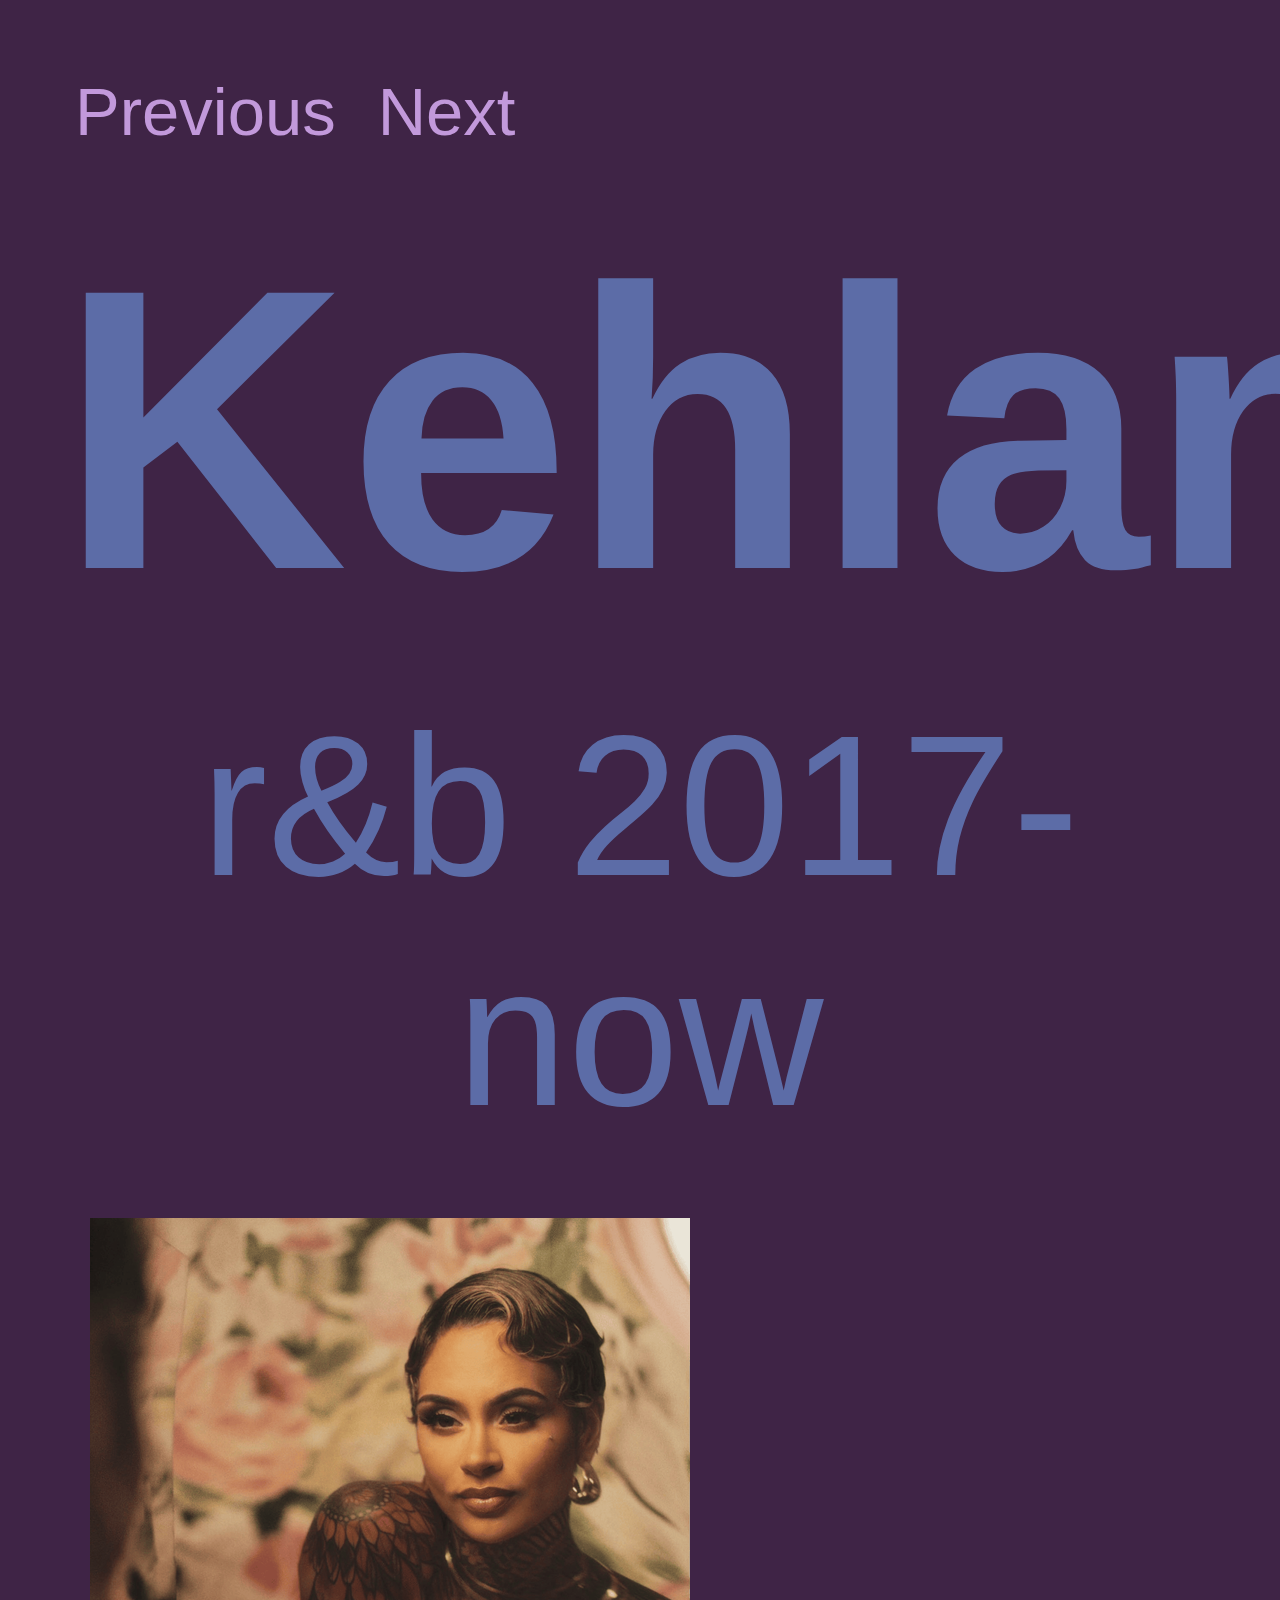
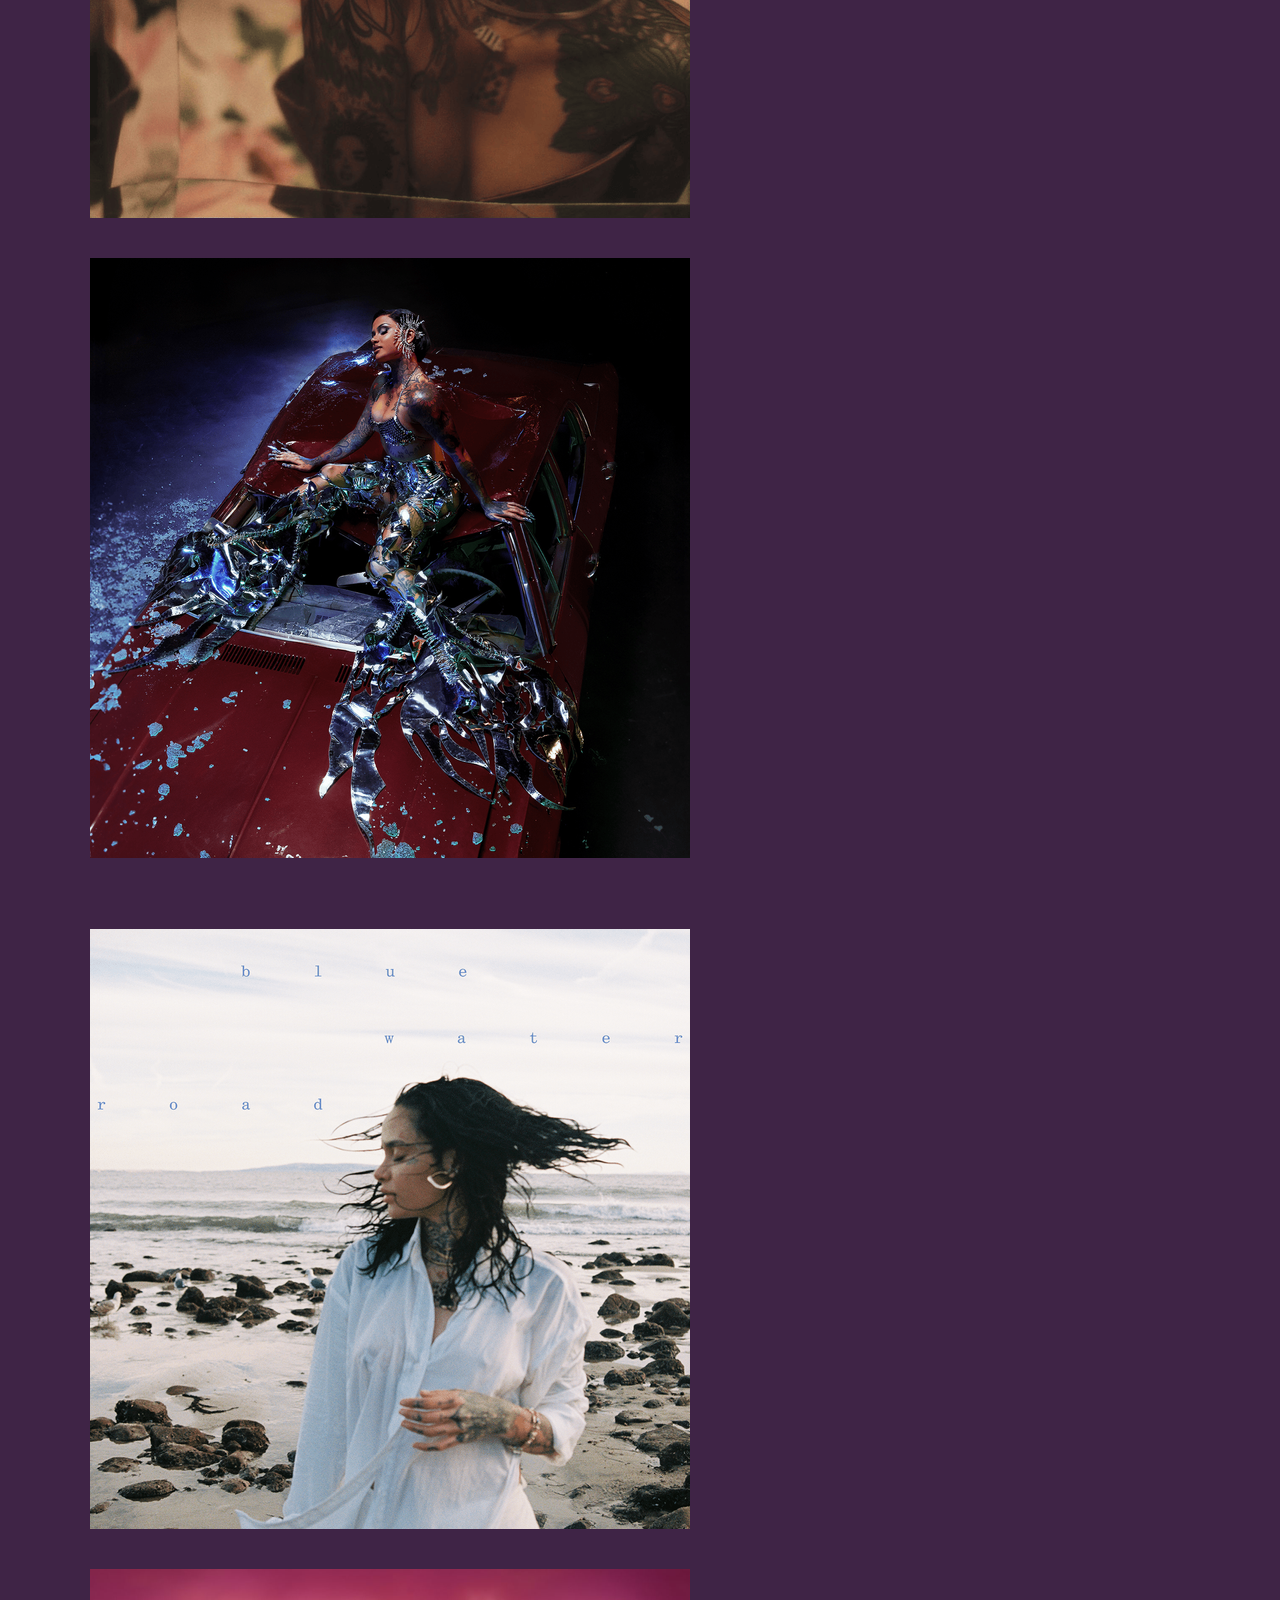
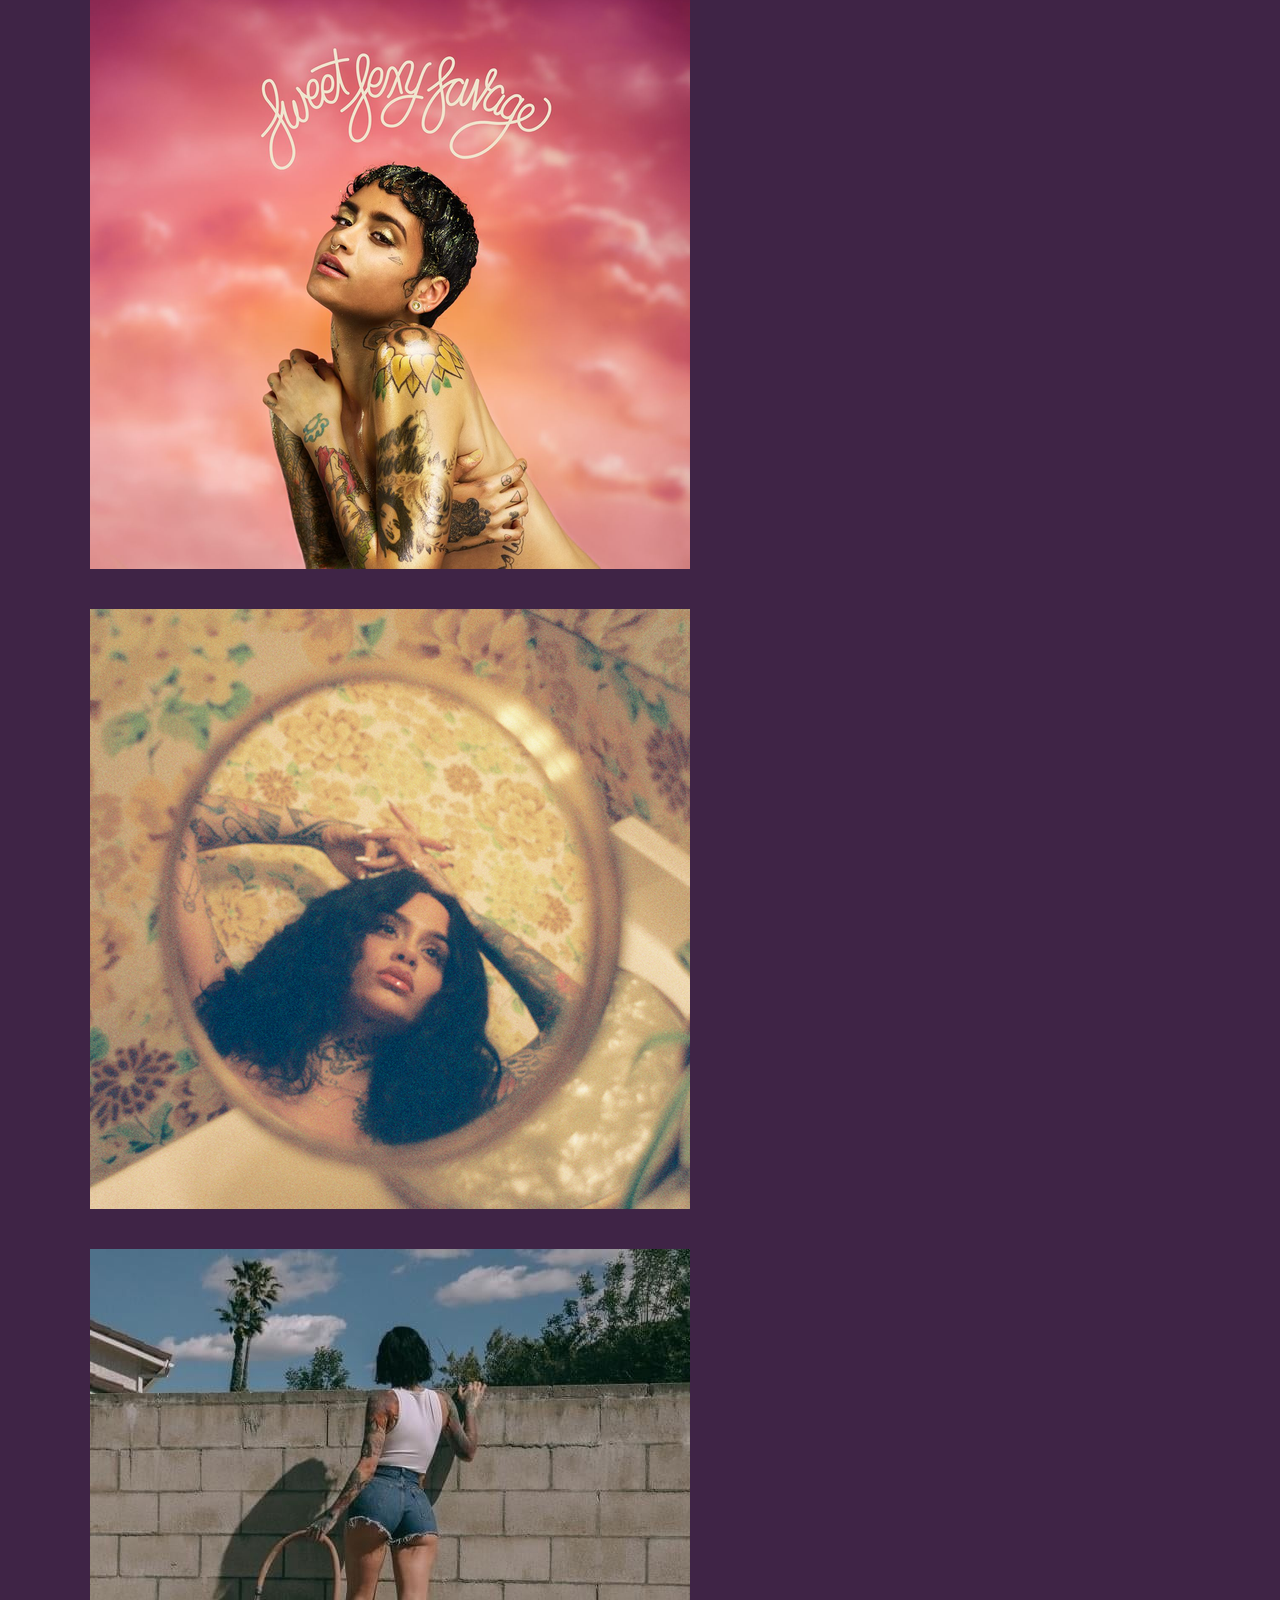
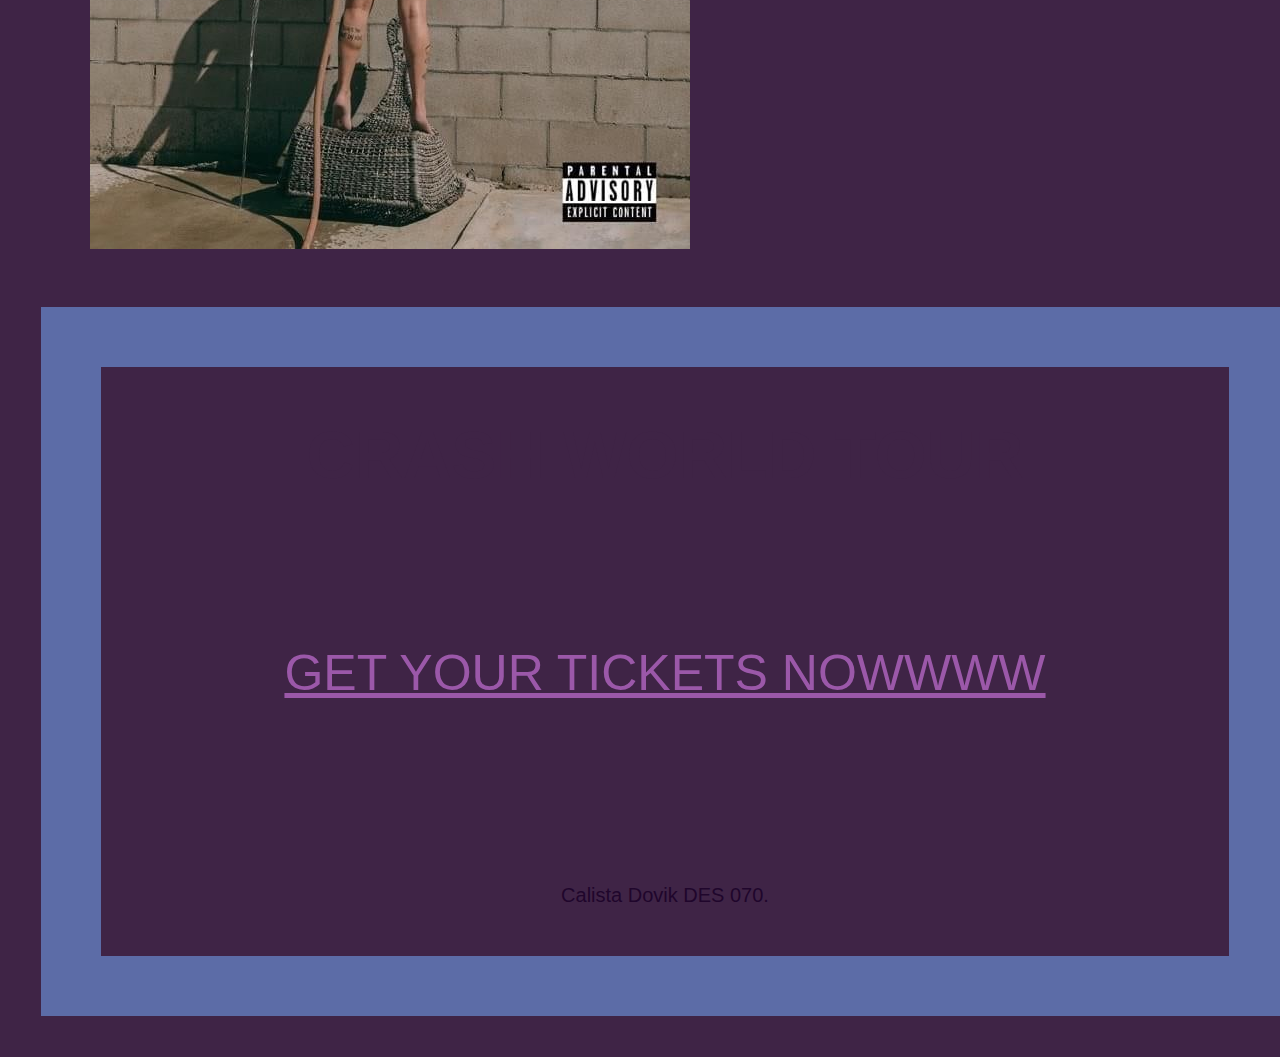
<file: Index.html>
<!DOCTYPE html>
<html lang="en">
<head>
    <meta charset="UTF-8">
    <meta name="viewport" content="width=device-width, initial-scale=1.0">
    <title>Kehlani X Calista</title>
    
    <link rel="stylesheet" href="css/style.css">
</head>


<body>
    <div class="topnav">
        <a class="previous" href="https://lehigh-university-design.github.io/p1-web-ring-mls325/">Previous</a>
        <a class="next" href="https://lehigh-university-design.github.io/p1-web-ring-paleduck/">Next</a>
       
      </div>
      
    <header>
        <h1>Kehlani</h1>
        <p>r&b 2017-now</p>
    </header>
 
    <div class="row">
        <div class="column">
          <img src="images/while we wait 2.png">
          <img src="images/crash.png">
        </div>

        <div class="column">
          <img src="images/blue water road.png">
          <img src="images/sweetsexysavage.png">
          <img src="images/while we wait.png">
          <img src="images/it was good until it wasnt.jpg">
        </div>
      </div>

    </div>

    <footer>
        <div class="footer-content">
            <div class="contact-info">
                <h6>CRASH WORLD TOUR</h6>
                <a href ="https://www.kehlani.com/tour" target = "_blank"><p>GET YOUR TICKETS NOWWWW</p></a>
        </div>
        <div class="copyright">
            <p> Calista Dovik DES 070.</p>
        </div>
    </footer>

    
</body>
</html>
</file>
<file: css/style.css>
* {
  font-family: 'Franklin Gothic Medium', 'Arial Narrow', Arial, sans-serif, sans-serif;
  margin: 5px;
  background-color:rgb(63, 36, 70);
  padding: 13px;;
}

.topnav {
  overflow: hidden;
}

.topnav a {
  float: left;
  color: #c299db;
  text-align: center;
  padding: 14px 16px;
  text-decoration: none;
  font-size: 67px;
}

.topnav a:hover {
  background-color: #70588f;
  color: rgb(48, 23, 58);
}

    
body {
  font-family: 'Gill Sans', 'Gill Sans MT', Calibri, 'Trebuchet MS', sans-serif, sans-serif;
  
  }

header{
  font-size: 200px;
  font-family: 'Franklin Gothic Medium', 'Arial Narrow', Arial, sans-serif;
  color: rgb(92, 108, 167);
  padding: 0px 0vw;
  text-align: center;
}

footer {
  background-color: rgb(92, 108, 167);
  font-family: "Gill Sans", sans-serif;;
  color: rgb(63, 36, 70);
  padding: 20px;
  text-align: center;
  bottom: 0;
  width: 100%;
}
footer .footer-content {
  max-width: 1200px;
  font-size: 100px;
  margin: 40px;
  justify-content: space-between;

}
footer a {
  color: #9b58a9;
  font-size: 50px
}
footer .copyright {
  font-size: 20px;
  color: #20062c;
  text-align: center;
}
</file>
